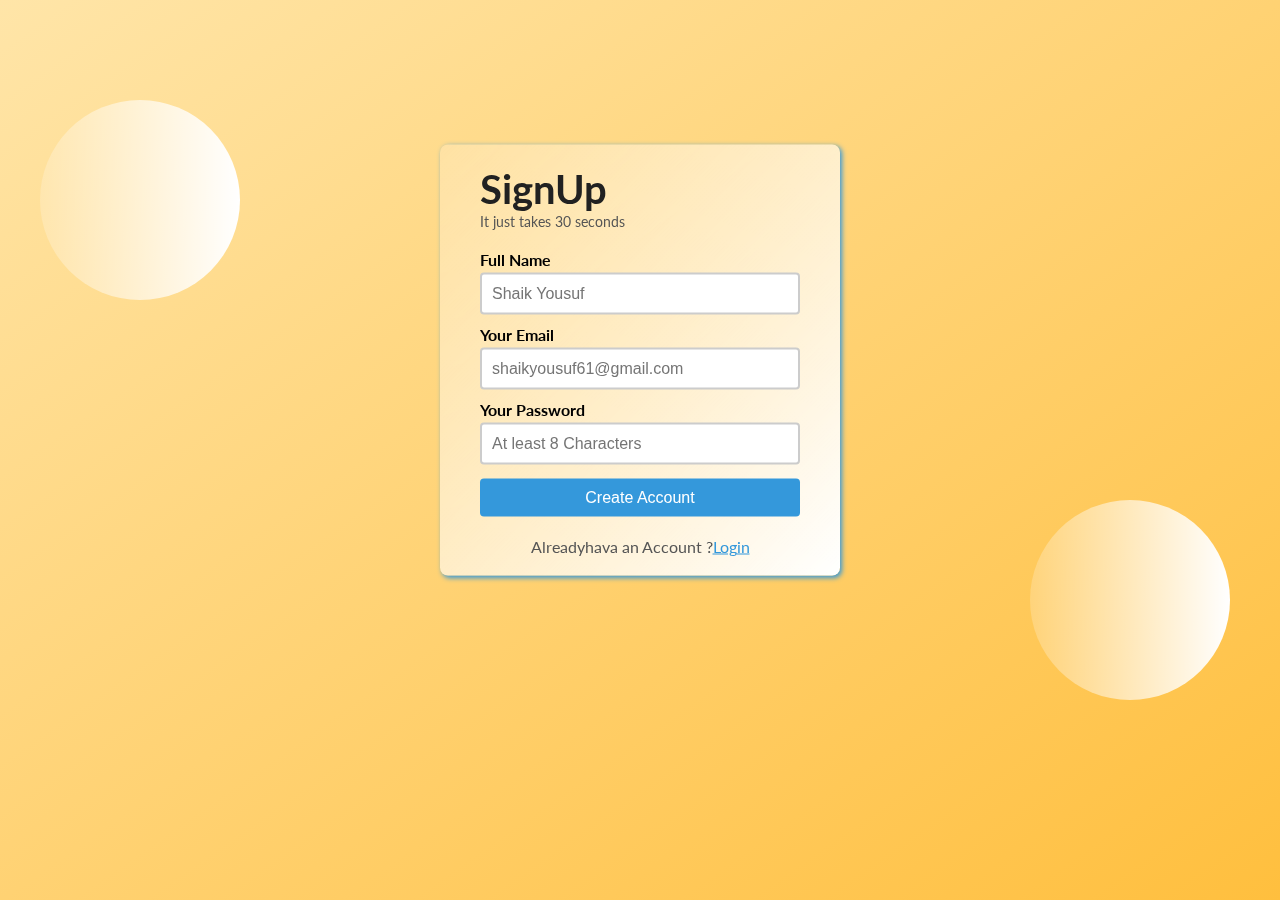
<file: index.html>
<!DOCTYPE html>
<html lang="en">
<head>
    <meta charset="UTF-8">
    <meta http-equiv="X-UA-Compatible" content="IE=edge">
    <meta name="viewport" content="width=device-width, initial-scale=1.0">
    <title>SignUp</title>
    <link rel="stylesheet" href="style.css">
</head>
<body>
    <div class="outer-box">
        <div class="inner-box">
            <header class="signup-header">
                <h1>SignUp</h1>
                <p>It just takes 30 seconds</p>
            </header>
            <main class="signup-body">
                <form action="#">
                    <p>
                        <label for="fullname">Full Name</label>
                        <input type="text" id="fullname" placeholder="Shaik Yousuf" required>
                    </p>
                    <p>
                        <label for="email">Your Email</label>
                        <input type="email" id="email" placeholder="shaikyousuf61@gmail.com" required>
                    </p>
                    <p>
                        <label for="Password">Your Password</label>
                        <input type="password" id="Password" placeholder="At least 8 Characters" required>
                    </p>
                    <p>
                        
                        <input type="submit"  id="submit" value="Create Account">
                    </p>
                </form>
            </main>
            <footer class="signup-footer">
                <p>Alreadyhava an Account ?<a href="#">Login</a></p>
            </footer>
        </div>
        <div class="circle c1"></div>
        <div class="circle c2"></div>
    </div>
</body>
</html>
</file>
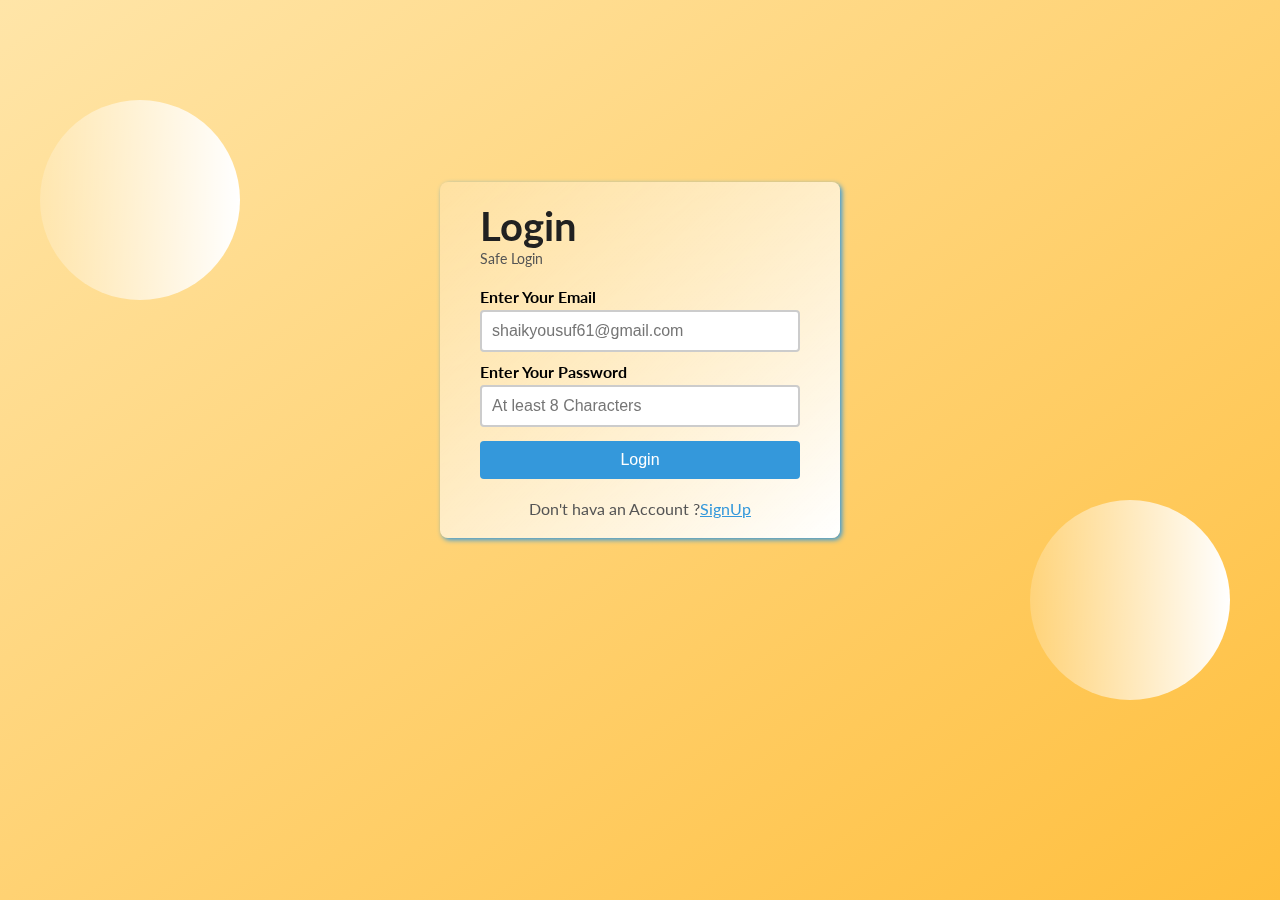
<file: login.html>
<!DOCTYPE html>
<html lang="en">
<head>
  <meta charset="UTF-8">
  <meta http-equiv="X-UA-Compatible" content="IE=edge">
  <meta name="viewport" content="width=device-width, initial-scale=1.0">
  <title>Login</title>
  <link rel="stylesheet" href="style.css">
</head>
<body>
  <div class="outer-box">
    <div class="inner-box">
      <header class="signup-header">
        <h1>Login</h1>
        <p>Safe Login</p>
      </header>
      <main class="signup-body">
        <form action="#">
          <!-- <p>
            <label for="fullname">Full Name</label>
            <input type="text" id="fullname" placeholder="Shaik Yousuf" required>
          </p> -->
          <p>
            <label for="email">Enter Your Email</label>
            <input type="email" id="email" placeholder="shaikyousuf61@gmail.com" required>
          </p>
          <p>
            <label for="Password">Enter Your Password</label>
            <input type="password" id="Password" placeholder="At least 8 Characters" required>
          </p>
          <p>

            <input type="submit" id="submit" value="Login">
          </p>
        </form>
      </main>
      <footer class="signup-footer">
        <p>Don't hava an Account ?<a href="/index.html">SignUp</a></p>
      </footer>
    </div>
    <div class="circle c1"></div>
    <div class="circle c2"></div>
  </div>
</body>
</html>
</file>
<file: style.css>
@import url('https://fonts.googleapis.com/css2?family=Lato:wght@400;700&display=swap');

*{
    margin: 0%;
    padding: 0%;
    box-sizing: border-box;
}

body{
    font-family: 'Lato', sans-serif;
}

.outer-box{
    width: 100vw;
    height: 100vh;
    background: linear-gradient(to top left, #ffbf3e,#ffe5a8);  
}

.inner-box{
    width: 400px;
    margin: 0 auto;
    position: relative;
    top: 40%;
    transform: translateY(-50%);
    padding: 20px 40px;
    background-color: #ffffff09;
    background: linear-gradient(to top left,#ffffff,#ffffff33);
    backdrop-filter: blur(8px);
    border-radius: 8px;
    box-shadow: 2px 2px 5px #3498db;
    z-index: 2;
    /* border: 2px solid #ccc; */
}

.signup-header h1{
    font-size: 2.5rem;
    color: #212121;
}

.signup-header p{
    font-size: 0.9rem;
    color: #555;
}

.signup-body {
    margin: 20px 0;
}
.signup-body p {
    margin: 10px 0;
}

.signup-body p label {
    display: block;
    font-weight: bold;
}

.signup-body p input {
    width: 100%;
    padding: 10px;
    border: 2px solid #ccc;
    border-radius: 4px;
    font-size: 1rem;
    margin-top: 4px;
}

#submit {
    background-color: #3498db;
    border: none;
    color: white;
    cursor: pointer;
}

#submit:hover{
    background-color: #185781;
}

.signup-footer p {
    color: #555;
    text-align: center;

}
.signup-footer p a {
    color: #3498db;
}

.circle{
    width: 200px;
    height: 200px;
    border-radius: 100px;
    background: linear-gradient(to right, #ffffff33,#ffffff);
    position: absolute;
}

.c1 {
    top: 100px;
    left: 40px;
}

.c2 {
    bottom: 200px;
    right: 50px;
}
</file>
